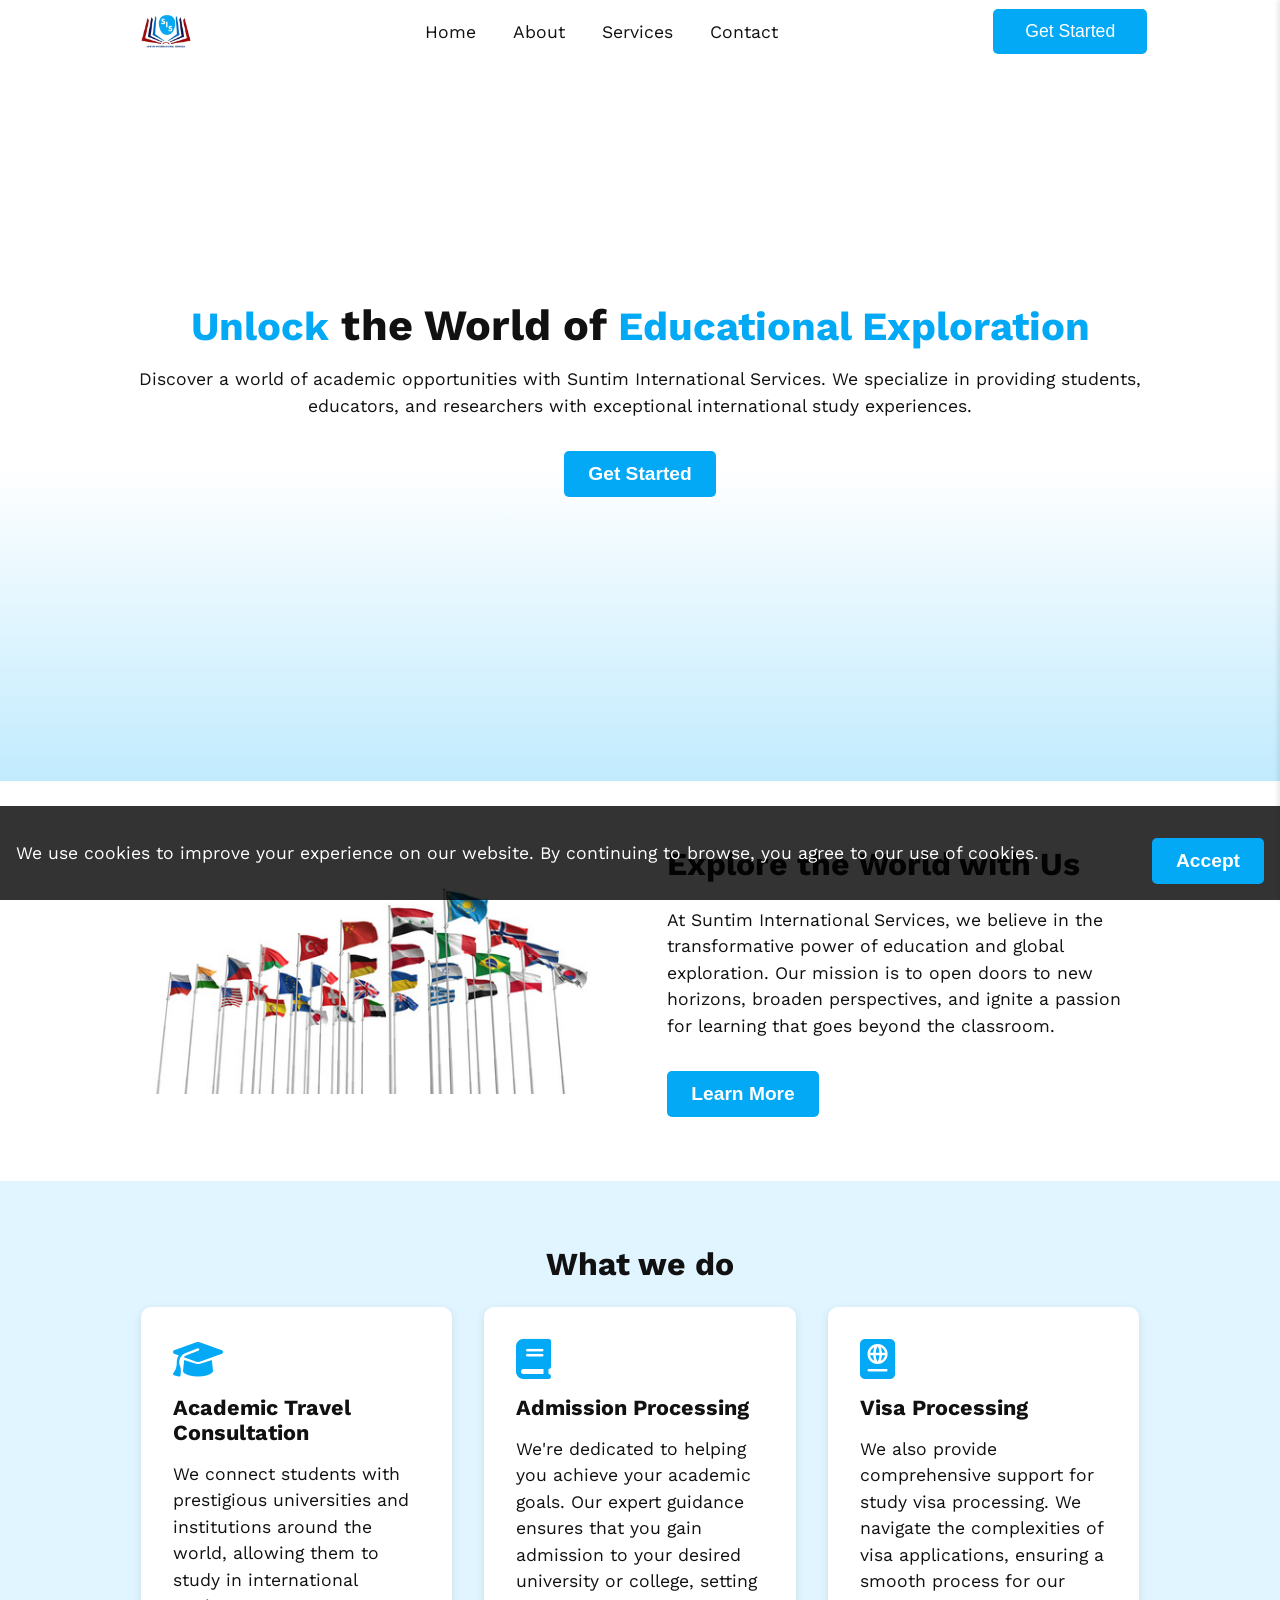
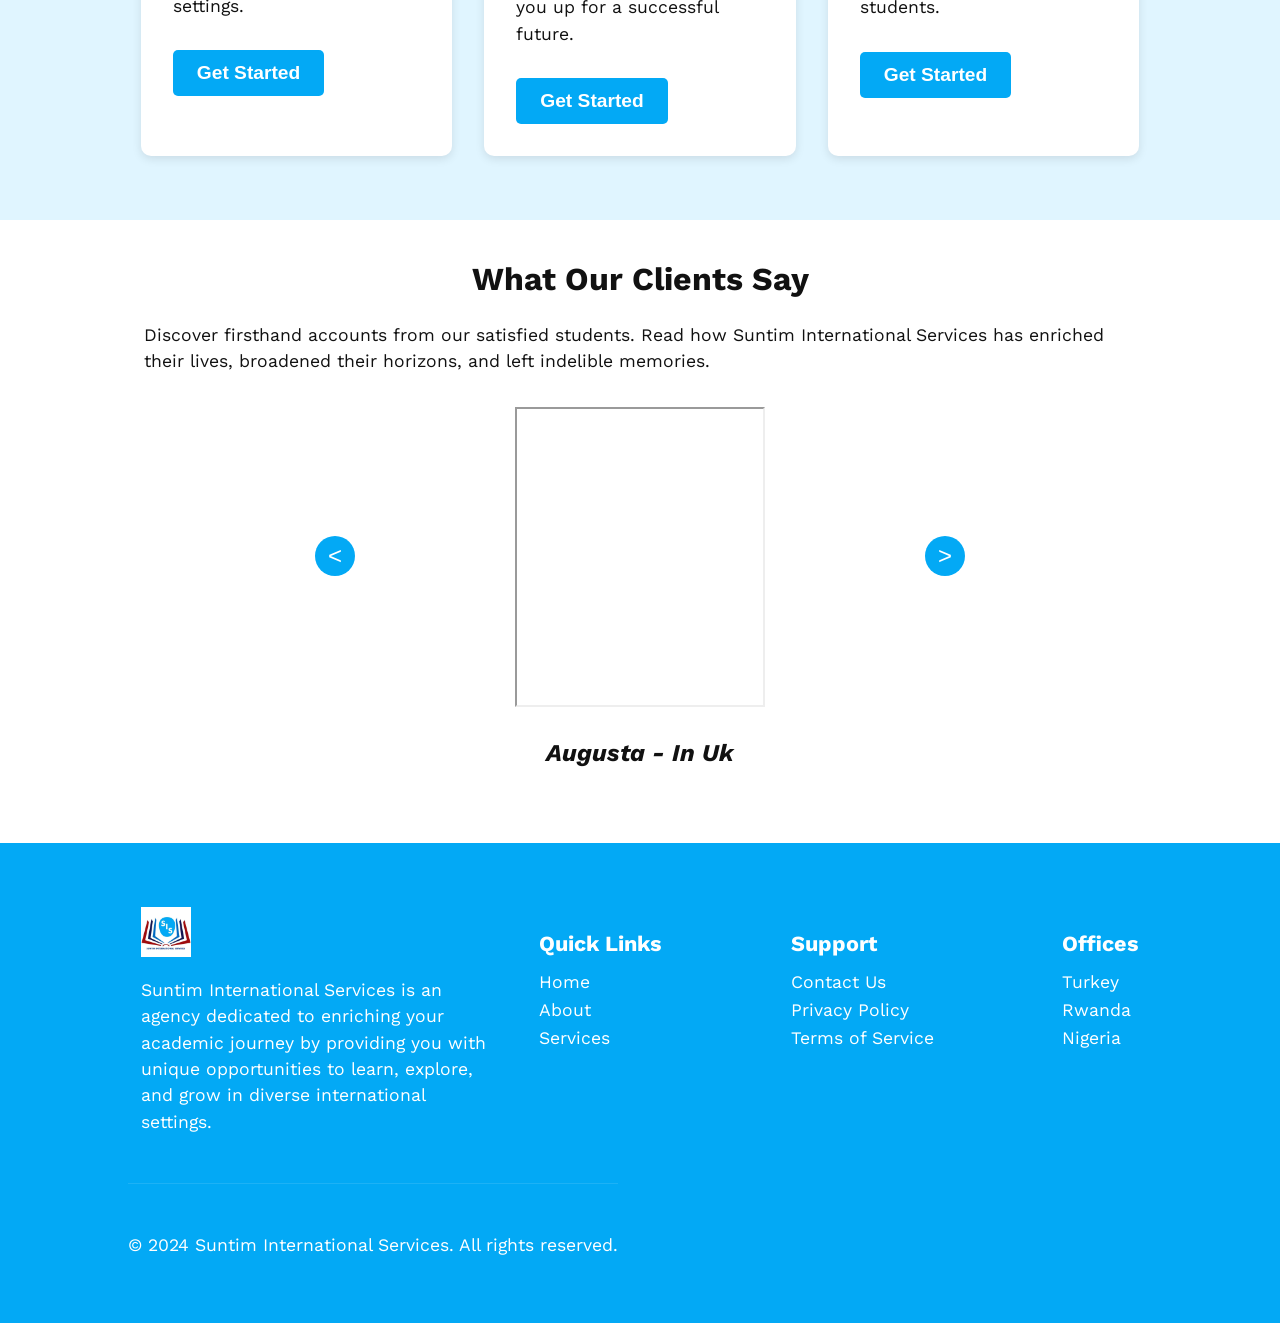
<file: index.html>
<!DOCTYPE html>
<html lang="en">
<head>
    <meta charset="UTF-8">
    <meta name="viewport" content="width=device-width, initial-scale=1.0">
    <meta name="description" content="We specialize in providing students, educators, and researchers with exceptional international study experiences.">
    <title>Welcome To SIS</title>
    <link rel="stylesheet" href="styles/home.css">
    <link rel="stylesheet" href="https://cdnjs.cloudflare.com/ajax/libs/font-awesome/6.4.0/css/all.min.css">
    <link rel="preconnect" href="https://fonts.googleapis.com">
    <link rel="preconnect" href="https://fonts.gstatic.com" crossorigin>
    <link href="https://fonts.googleapis.com/css2?family=Work+Sans:ital,wght@0,100..900;1,100..900&display=swap" rel="stylesheet">
</head>
<body>
    <header>
        <nav class="main-nav">
            <a href="index.html" class="logo"><img src="images/s-logo.jpg" alt="Logo"></a>
            <ul class="menu-items">
                <li><a href="index.html">Home</a></li>
                <li><a href="pages/about.html">About</a></li>
                <li><a href="pages/service.html">Services</a></li>
                <li><a href="https://suntim-services.onrender.com/contact.php">Contact</a></li>
            </ul>
            <button class="cta-button-head"><a href="https://suntim-services.onrender.com/contact.php">Get Started</a></button>
            <button class="menu-toggle" aria-label="Toggle Menu">
                <i class="fas fa-bars"></i>
            </button>
        </nav>
        <nav class="side-nav">
            <ul>
              <img src="images/s-logo.jpg" class="side-logo" alt="" />
                <li><a href="index.html">Home</a></li>
                <li><a href="pages/about.html">About</a></li>
                <li><a href="pages/service.html">Services</a></li>
                <li><a href="https://suntim-services.onrender.com/contact.php">Contact</a></li>
            </ul>
            <button class="cta-button">Get Started</button>
        </nav>
    </header>

    <main>
        <section id="hero" class="hero animate-fade-in-up">
            <div class="hero-content ">
                <h1><span class="b-color">Unlock</span> the World of <span class="b-color">Educational Exploration</span>
                </h1>
                <p>Discover a world of academic opportunities with Suntim International Services. We specialize in providing students, educators, and researchers with exceptional international study experiences.
                </p>
                <a href="#services"><button class="cta-button">Get Started</button></a>
            </div>
        </section>

        <section id="about" class="about">
            <div class="about-image">
                <img src="images/ab5.jpg" alt="About Us">
            </div>
            <div class="about-content">
                <h2>Explore the World with Us</h2>
                <p>At Suntim International Services, we believe in the transformative power of education and global exploration. Our mission is to open doors to new horizons, broaden perspectives, and ignite a passion for learning that goes beyond the classroom.
                </p>
                <a href="pages/about.html"><button class="cta-button">Learn More</button></a>
            </div>
        </section>

        <section id="services" class="services">
            <h2>What we do</h2>
            <div class="service-boxes">
                <div class="service-box">
                    <i class="fas fa-graduation-cap"></i>
                    <h3>Academic Travel Consultation </h3>
                    <p>We connect students with prestigious universities and institutions around the world, allowing them to study in international settings.</p>
                    <a href="https://suntim-services.onrender.com/contact.php"><button class="cta-button">Get Started</button></a>
                </div>
                <div class="service-box">
                    <i class="fas fa-book"></i>
                    <h3>Admission Processing</h3>
                    <p>We're dedicated to helping you achieve your academic goals. Our expert guidance ensures that you gain admission to your desired university or college, setting you up for a successful future.</p>
                    <a href="https://suntim-services.onrender.com/contact.php"><button class="cta-button">Get Started</button></a>
                </div>
                <div class="service-box">
                    <i class="fas fa-passport"></i>
                    <h3>Visa Processing</h3>
                    <p>We also provide comprehensive support for study visa processing. We navigate the complexities of visa applications, ensuring a smooth process for our students.</p>
                    <a href="https://suntim-services.onrender.com/contact.php"><button class="cta-button">Get Started</button></a>
                </div>
            </div>
        </section>

        <section id="testimonials" class="testimonials">
            <h2>What Our Clients Say</h2>
            <p>Discover firsthand accounts from our satisfied students. Read how Suntim International Services has enriched their lives, broadened their horizons, and left indelible memories.
            </p>
            <div class="testimonial-slider">
                <button class="slider-button prev">&lt;</button>
                <div class="testimonial-container">
                    <div class="testimonial">
                        <iframe src="https://drive.google.com/file/d/11dRlUWVJ8LSyGzlAk1vUgxGpAZbZDxuR/preview" width="250" height="300" allow="autoplay"></iframe>
                        <p>Augusta - In Uk</p>
                    </div>
                    <div class="testimonial">
                        <iframe src="https://drive.google.com/file/d/10ik7HfkNVRw5KqwiH2Q34sgabw9wO2cg/preview" width="350" height="300" allow="autoplay"></iframe>
                        <p>Ifeoma - In Canada</p>
                    </div>
                    <div class="testimonial">
                        <iframe src="https://drive.google.com/file/d/11AUQdvp25isA60WyIeU4jEAmskhom458/preview" width="350" height="300" allow="autoplay"></iframe>
                        <p>Chioma - In Poland</p>
                    </div>
                    <div class="testimonial">
                        <iframe src="https://drive.google.com/file/d/11oJ55R3MeYp3mMgE6D5UAaFcQQFn6WC6/preview" width="350" height="300" allow="autoplay"></iframe>
                        <p>Mercy - In the Republic of Ireland</p>
                    </div>
                    <div class="testimonial">
                        <iframe src="https://drive.google.com/file/d/115kuZ2dhjJUY6v_iIPqqe4q29g_mvPds/preview" width="350" height="300" allow="autoplay"></iframe>
                        <p>Samuel - In Uk</p>
                    </div>
                    <div class="testimonial">
                        <iframe src="https://drive.google.com/file/d/11mynUYP2v-BpwYcJ7IcHxJEMtjuyORyh/preview" width="450" height="300" allow="autoplay"></iframe>
                        <p>Elsie - In Canada</p>
                    </div>
                    <div class="testimonial">
                        <iframe src="https://drive.google.com/file/d/11JWwtzwnTVvUZvVlvugtx8ZH8oIWas55/preview" width="450" height="300" allow="autoplay"></iframe>
                        <p>Favour - In Uk</p>
                    </div>
                    <div class="testimonial">
                        <iframe src="https://drive.google.com/file/d/11iLe_NAkfVuGITPzSShbxbvJVRMlbeB6/preview" width="450" height="300" allow="autoplay"></iframe>
                        <p>Temitope - In Uk</p>
                    </div>
                </div>
                <button class="slider-button next">&gt;</button>
            </div>
        </section>
    </main>

    <footer>
        <div class="footer-content">
            <div class="footer-box">
            <div class="footer-info">
                <img src="images/s-logo.jpg" alt="Logo" class="footer-logo">
                <p>Suntim International Services is an agency dedicated to enriching your academic journey by providing you with unique opportunities to learn, explore, and grow in diverse international settings.</p>
            </div>
            <div class="footer-links">
                <div class="footer-column">
                    <h3>Quick Links</h3>
                    <ul>
                        <li><a href="index.html">Home</a></li>
                        <li><a href="pages/about.html">About</a></li>
                        <li><a href="pages/services.html">Services</a></li>
                    </ul>
                </div>
                <div class="footer-column">
                    <h3>Support</h3>
                    <ul>
                        <li><a href="https://suntim-services.onrender.com/contact.php">Contact Us</a></li>
                        <li><a href="pages/policy.html">Privacy Policy</a></li>
                        <li><a href="pages/policy.html">Terms of Service</a></li>
                    </ul>
                </div>
                <div class="footer-column">
                    <h3>Offices</h3>
                    <ul>
                        <li><a href="https://suntim-services.onrender.com/contact.php">Turkey</a></li>
                        <li><a href="https://suntim-services.onrender.com/contact.php">Rwanda</a></li>
                        <li><a href="https://suntim-services.onrender.com/contact.php">Nigeria</a></li>
                    </ul>
                </div>
        </div>
        </div>
    </footer>
    <div class="" id="sub-footer">
        <div class="footer-box">
        <div class="copyright">
            <p>&copy; 2024 Suntim International Services. All rights reserved.</p>
        </div>
</div>
</div>
    
    
    <div id="cookie-consent" class="cookie-consent">
    <p>We use cookies to improve your experience on our website. By continuing to browse, you agree to our use of cookies.</p>
    <button id="accept-cookies" class="cta-button">Accept</button>
</div>

    <script src="js/home.js"></script>
</body>
</html>
</file>
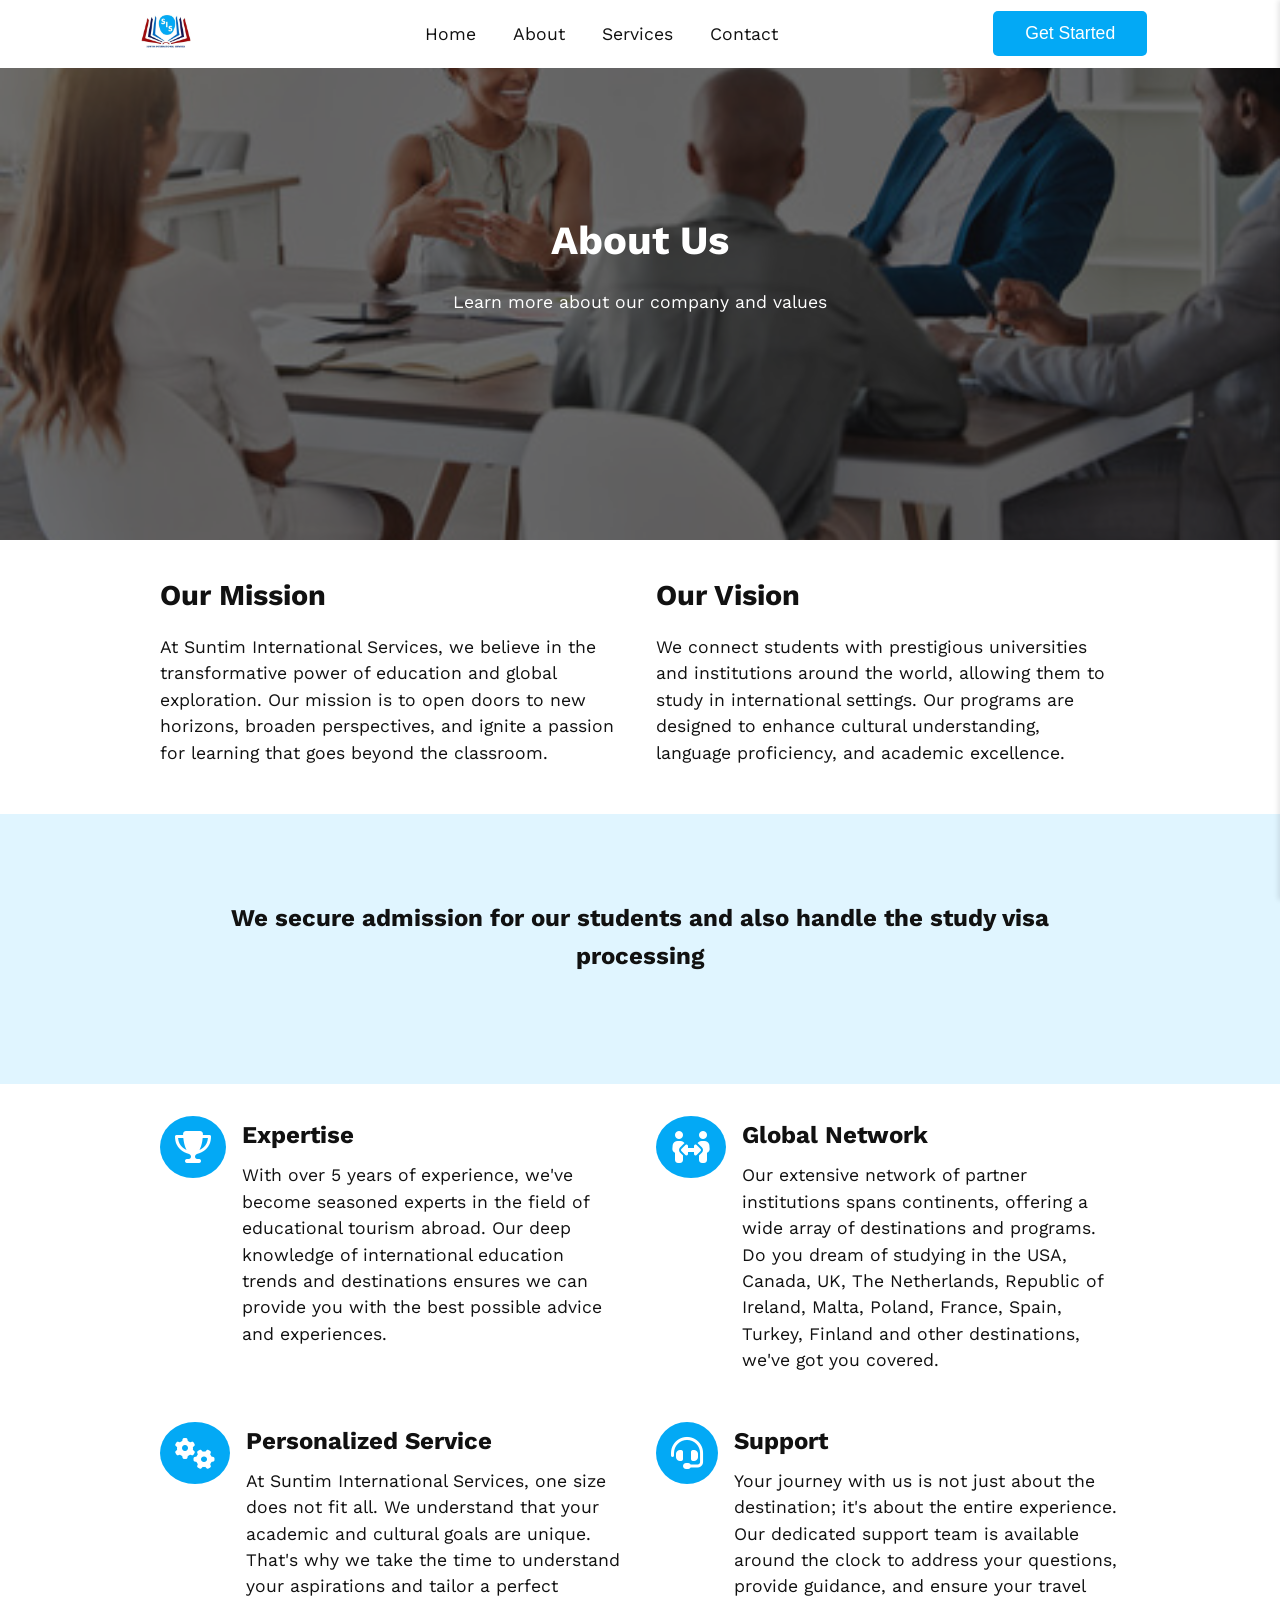
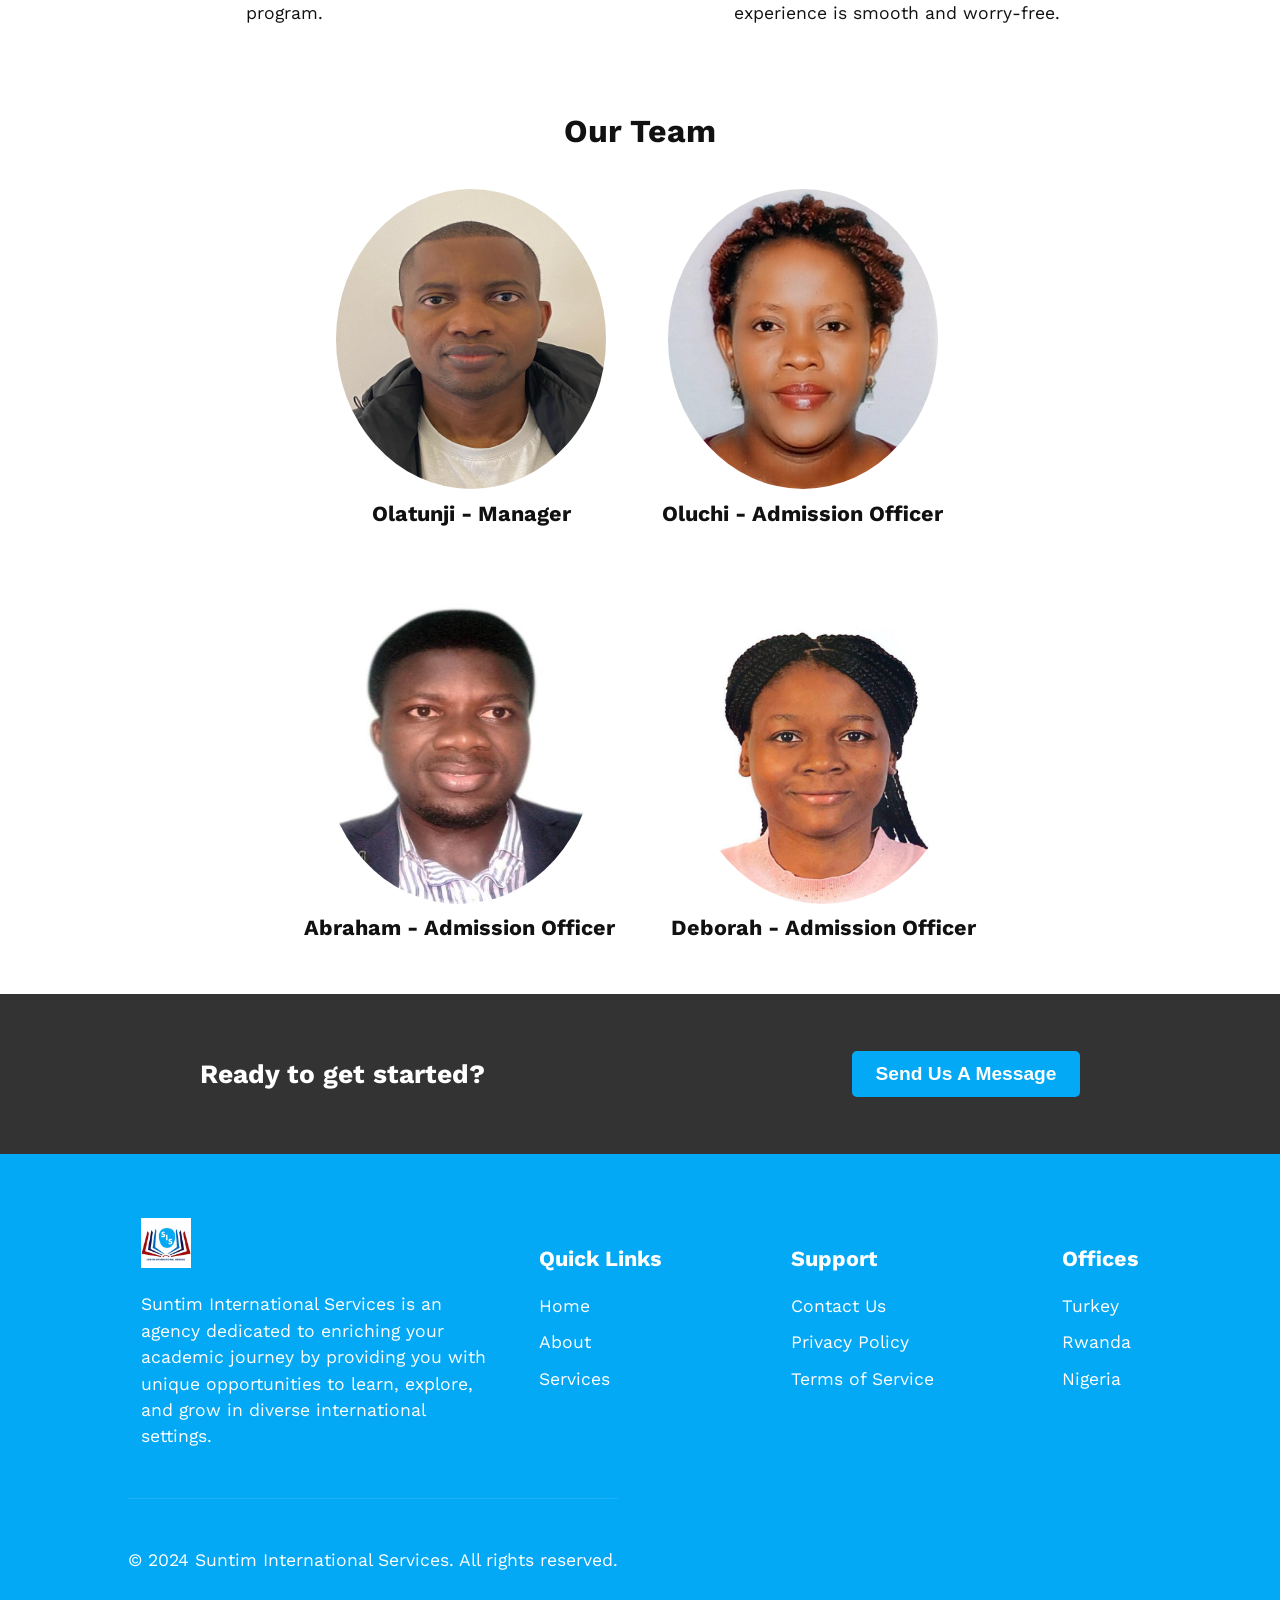
<file: pages/about.html>
<!DOCTYPE html>
<html lang="en">
<head>
    <meta charset="UTF-8">
    <meta name="viewport" content="width=device-width, initial-scale=1.0">
    <title>About Us</title>
    <link rel="stylesheet" href="../styles/about.css">
    <link rel="stylesheet" href="../styles/home.css">
    <link rel="stylesheet" href="https://cdnjs.cloudflare.com/ajax/libs/font-awesome/6.4.0/css/all.min.css">
    <link rel="preconnect" href="https://fonts.googleapis.com">
    <link rel="preconnect" href="https://fonts.gstatic.com" crossorigin>
    <link href="https://fonts.googleapis.com/css2?family=Work+Sans:ital,wght@0,100..900;1,100..900&display=swap" rel="stylesheet">
</head>
<body>
    <header>
        <nav class="main-nav">
            <a href="../index.html" class="logo"><img src="../images/s-logo.jpg" alt="Logo"></a>
            <ul class="menu-items">
                <li><a href="../index.html">Home</a></li>
                <li><a href="about.html">About</a></li>
                <li><a href="service.html">Services</a></li>
                <li><a href="https://suntim-services.onrender.com/contact.php">Contact</a></li>
            </ul>
            <button class="cta-button-head"><a href="https://suntim-services.onrender.com/contact.php">Get Started</a></button>
            <button class="menu-toggle" aria-label="Toggle Menu">
                <i class="fas fa-bars"></i>
            </button>
        </nav>
        <nav class="side-nav">
            <ul>
              <img src="../images/s-logo.jpg" class="side-logo" alt="" />
                <li><a href="../index.html">Home</a></li>
                <li><a href="about.html">About</a></li>
                <li><a href="service.html">Services</a></li>
                <li><a href="https://suntim-services.onrender.com/contact.php">Contact</a></li>
            </ul>
            <a href="https://suntim-services.onrender.com/contact.php"><button class="cta-button">Get Started</button></a>
        </nav>
    </header>
    
    <section class="hero-3">
        <div class="hero-content-3">
            <h1>About Us</h1>
            <p>Learn more about our company and values</p>
        </div>
    </section>

    <main>
        <section class="intro">
            <div class="intro-box">
            <div class="intro-column">
                <h2>Our Mission</h2>
                <p>At Suntim International Services, we believe in the transformative power of education and global exploration. Our mission is to 
                open doors to new horizons, broaden perspectives, and ignite a passion for 
                learning that goes beyond the classroom.</p>
            </div>
            <div class="intro-column">
                <h2>Our Vision</h2>
                <p>We connect students with prestigious universities and institutions around the 
                world, allowing them to study in international settings.
                Our programs are designed to enhance cultural understanding, language proficiency, and 
                academic excellence.</p>
            </div>
        </div>
        </section>

        <section class="parallax">
            <div class="p-box">
            <div class="parallax-content">
                <h2>We secure admission for our students and also handle the study visa processing</h2>
            </div>
        </div>
        </section>

        <section class="features">
            <div class="f-box">
            <div class="feature">
                <i class="fas fa-trophy"></i>
                <div class="feature-content">
                    <h2>Expertise</h2>
                    <p>With over 5 years of experience, we've become seasoned experts in the field of 
                    educational tourism abroad. Our deep knowledge of international education trends and destinations 
                    ensures we can provide you with the best possible advice and experiences.</p>
                </div>
            </div>
            <div class="feature">
                <i class="fas fa-people-arrows"></i>
                <div class="feature-content">
                    <h2>Global Network</h2>
                    <p>Our extensive network of partner institutions spans continents, offering 
                    a wide array of destinations and programs. Do you dream of studying in the USA, Canada, UK, The Netherlands, Republic of Ireland, Malta, Poland, France, Spain, Turkey, Finland and other destinations,  we've got you covered.</p>
                </div>
            </div>
            <div class="feature">
                <i class="fas fa-gears"></i>
                <div class="feature-content">
                    <h2>Personalized Service</h2>
                    <p>At Suntim International Services, one size does not fit all. 
                    We understand that your academic and cultural goals are unique. 
                    That's why we take the time to understand your aspirations and tailor a perfect program.</p>
                </div>
            </div>
            <div class="feature">
                <i class="fas fa-headset"></i>
                <div class="feature-content">
                    <h2>Support</h2>
                    <p>Your journey with us is not just about the destination; it's about 
                    the entire experience. Our dedicated support team is available around the clock to 
                    address your questions, provide guidance, and ensure your travel experience is smooth and worry-free.</p>
                </div>
            </div>
            </div>
        </section>

        <section class="team">
            <div class="team-box">
            <h2>Our Team</h2>
            <div class="team-members">
              <div class="t-contain">
                <img src="../images/t3.jpg" alt="Team Member 1">
                <h3>Olatunji - Manager</h3>
              </div>
              <div class="t-contain">
                <img src="../images/t2.jpg" alt="Team Member 2">
                <h3>Oluchi - Admission Officer</h3>
              </div>
              <div class="t-contain">
                <img src="../images/t1.jpg" alt="Team Member 3">
                <h3>Abraham - Admission Officer</h3>
              </div>
              <div class="t-contain">
                <img src="../images/t4.jpg" alt="Team Member 3">
                <h3>Deborah - Admission Officer</h3>
              </div>
            </div>
            </div>
        </section>

        <section class="cta">
            <h2>Ready to get started?</h2>
            <a href="https://suntim-services.onrender.com/contact.php"><button class="cta-button" >Send Us A Message</button></a>
        </section>
    </main>
    
    <footer>
        <div class="footer-content">
            <div class="footer-box">
            <div class="footer-info">
                <img src="../images/s-logo.jpg" alt="Logo" class="footer-logo">
                <p>Suntim International Services is an agency dedicated to enriching your academic journey by providing you with unique opportunities to learn, explore, and grow in diverse international settings.</p>
            </div>
            <div class="footer-links">
                <div class="footer-column">
                    <h3>Quick Links</h3>
                    <ul>
                        <li><a href="../index.html">Home</a></li>
                        <li><a href="about.html">About</a></li>
                        <li><a href="services.html">Services</a></li>
                    </ul>
                </div>
                <div class="footer-column">
                    <h3>Support</h3>
                    <ul>
                        <li><a href="https://suntim-services.onrender.com/contact.php">Contact Us</a></li>
                        <li><a href="policy.html">Privacy Policy</a></li>
                        <li><a href="policy.html">Terms of Service</a></li>
                    </ul>
                </div>
                <div class="footer-column">
                    <h3>Offices</h3>
                    <ul>
                        <li><a href="https://suntim-services.onrender.com/contact.php">Turkey</a></li>
                        <li><a href="https://suntim-services.onrender.com/contact.php">Rwanda</a></li>
                        <li><a href="https://suntim-services.onrender.com/contact.php">Nigeria</a></li>
                    </ul>
                </div>
        </div>
        </div>
    </footer>
    <div class="" id="sub-footer">
        <div class="footer-box">
        <div class="copyright">
            <p>&copy; 2024 Suntim International Services. All rights reserved.</p>
        </div>
</div>
</div>
</body>

<script src="../js/home.js"></script>
</html>
</file>
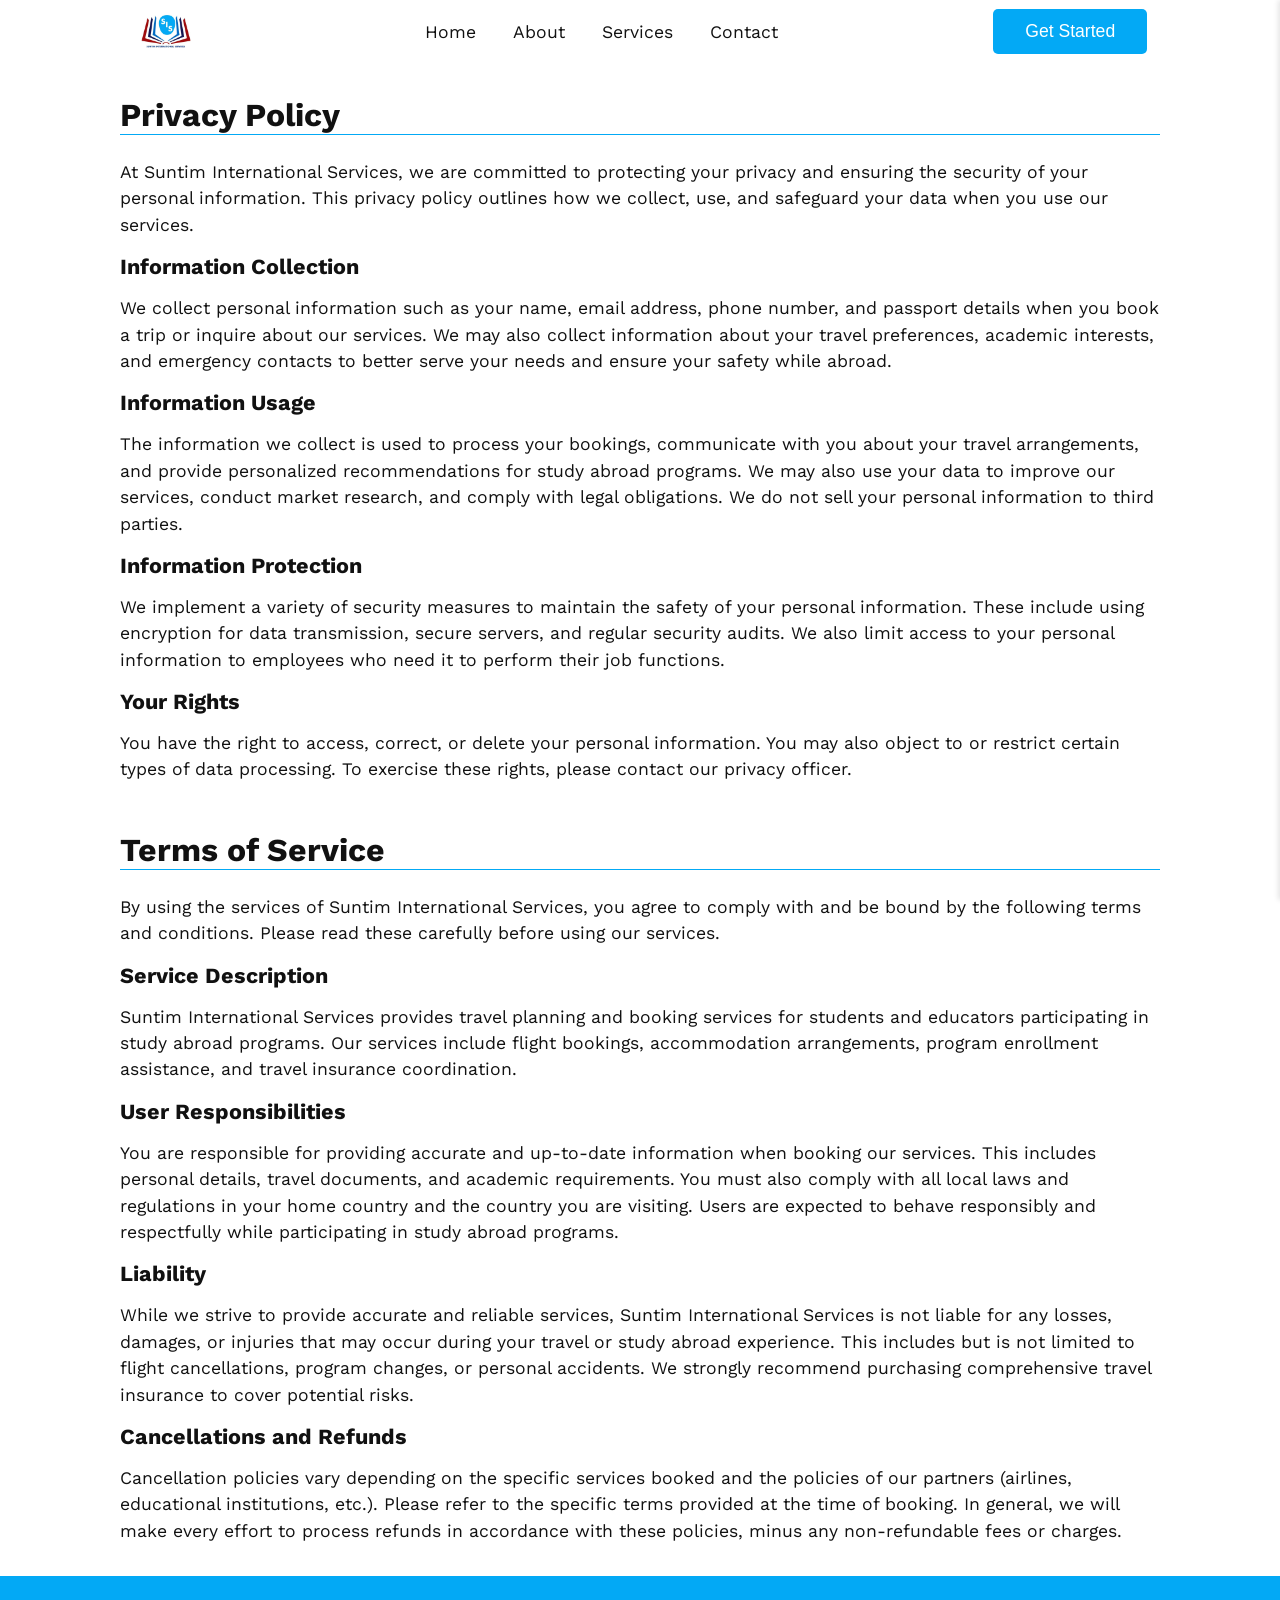
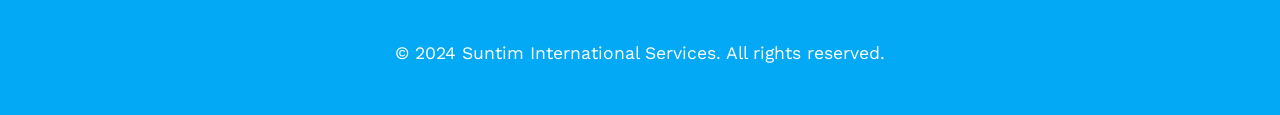
<file: pages/policy.html>
<!DOCTYPE html>
<html lang="en">
<head>
    <meta charset="UTF-8">
    <meta name="viewport" content="width=device-width, initial-scale=1.0">
    <title>Privacy Policy and Terms of Service</title>
    <link rel="stylesheet" href="https://cdnjs.cloudflare.com/ajax/libs/font-awesome/6.4.0/css/all.min.css">
    <link rel="preconnect" href="https://fonts.googleapis.com">
    <link rel="preconnect" href="https://fonts.gstatic.com" crossorigin>
    <link href="https://fonts.googleapis.com/css2?family=Work+Sans:ital,wght@0,100..900;1,100..900&display=swap" rel="stylesheet">
    <link rel="stylesheet" href="../styles/policy.css">
    <link rel="stylesheet" href="../styles/home.css">
</head>
<body>
    <header>
        <nav class="main-nav">
            <a href="../index.html" class="logo"><img src="../images/s-logo.jpg" alt="Logo"></a>
            <ul class="menu-items">
                <li><a href="../index.html">Home</a></li>
                <li><a href="about.html">About</a></li>
                <li><a href="service.html">Services</a></li>
                <li><a href="https://suntim-services.onrender.com/contact.php">Contact</a></li>
            </ul>
            <button class="cta-button-head"><a href="../php/contact.php">Get Started</a></button>
            <button class="menu-toggle" aria-label="Toggle Menu">
                <i class="fas fa-bars"></i>
            </button>
        </nav>
        <nav class="side-nav">
            <ul>
              <img src="../images/s-logo.jpg" class="side-logo" alt="" />
                <li><a href="../index.html">Home</a></li>
                <li><a href="pages/about.html">About</a></li>
                <li><a href="pages/service.html">Services</a></li>
                <li><a href="https://suntim-services.onrender.com/contact.php">Contact</a></li>
            </ul>
            <a href="../php/contact.php"><button class="cta-button">Get Started</button></a>
        </nav>
    </header>

    <main>
        <section id="privacy-policy">
            <h2>Privacy Policy</h2>
            <p>At Suntim International Services, we are committed to protecting your privacy and ensuring the security of your personal information. This privacy policy outlines how we collect, use, and safeguard your data when you use our services.</p>
            
            <h3>Information Collection</h3>
            <p>We collect personal information such as your name, email address, phone number, and passport details when you book a trip or inquire about our services. We may also collect information about your travel preferences, academic interests, and emergency contacts to better serve your needs and ensure your safety while abroad.</p>
            
            <h3>Information Usage</h3>
            <p>The information we collect is used to process your bookings, communicate with you about your travel arrangements, and provide personalized recommendations for study abroad programs. We may also use your data to improve our services, conduct market research, and comply with legal obligations. We do not sell your personal information to third parties.</p>
            
            <h3>Information Protection</h3>
            <p>We implement a variety of security measures to maintain the safety of your personal information. These include using encryption for data transmission, secure servers, and regular security audits. We also limit access to your personal information to employees who need it to perform their job functions.</p>
            
            <h3>Your Rights</h3>
            <p>You have the right to access, correct, or delete your personal information. You may also object to or restrict certain types of data processing. To exercise these rights, please contact our privacy officer.</p>
        </section>

        <section id="terms-of-service">
            <h2>Terms of Service</h2>
            <p>By using the services of Suntim International Services, you agree to comply with and be bound by the following terms and conditions. Please read these carefully before using our services.</p>
            
            <h3>Service Description</h3>
            <p>Suntim International Services provides travel planning and booking services for students and educators participating in study abroad programs. Our services include flight bookings, accommodation arrangements, program enrollment assistance, and travel insurance coordination.</p>
            
            <h3>User Responsibilities</h3>
            <p>You are responsible for providing accurate and up-to-date information when booking our services. This includes personal details, travel documents, and academic requirements. You must also comply with all local laws and regulations in your home country and the country you are visiting. Users are expected to behave responsibly and respectfully while participating in study abroad programs.</p>
            
            <h3>Liability</h3>
            <p>While we strive to provide accurate and reliable services, Suntim International Services is not liable for any losses, damages, or injuries that may occur during your travel or study abroad experience. This includes but is not limited to flight cancellations, program changes, or personal accidents. We strongly recommend purchasing comprehensive travel insurance to cover potential risks.</p>
            
            <h3>Cancellations and Refunds</h3>
            <p>Cancellation policies vary depending on the specific services booked and the policies of our partners (airlines, educational institutions, etc.). Please refer to the specific terms provided at the time of booking. In general, we will make every effort to process refunds in accordance with these policies, minus any non-refundable fees or charges.</p>
        </section>
    </main>

    <footer id="p-footer">
        <p>&copy; 2024 Suntim International Services. All rights reserved.</p>
    </footer>
</body>
<script src="../js/home.js"></script>
</html>
</file>
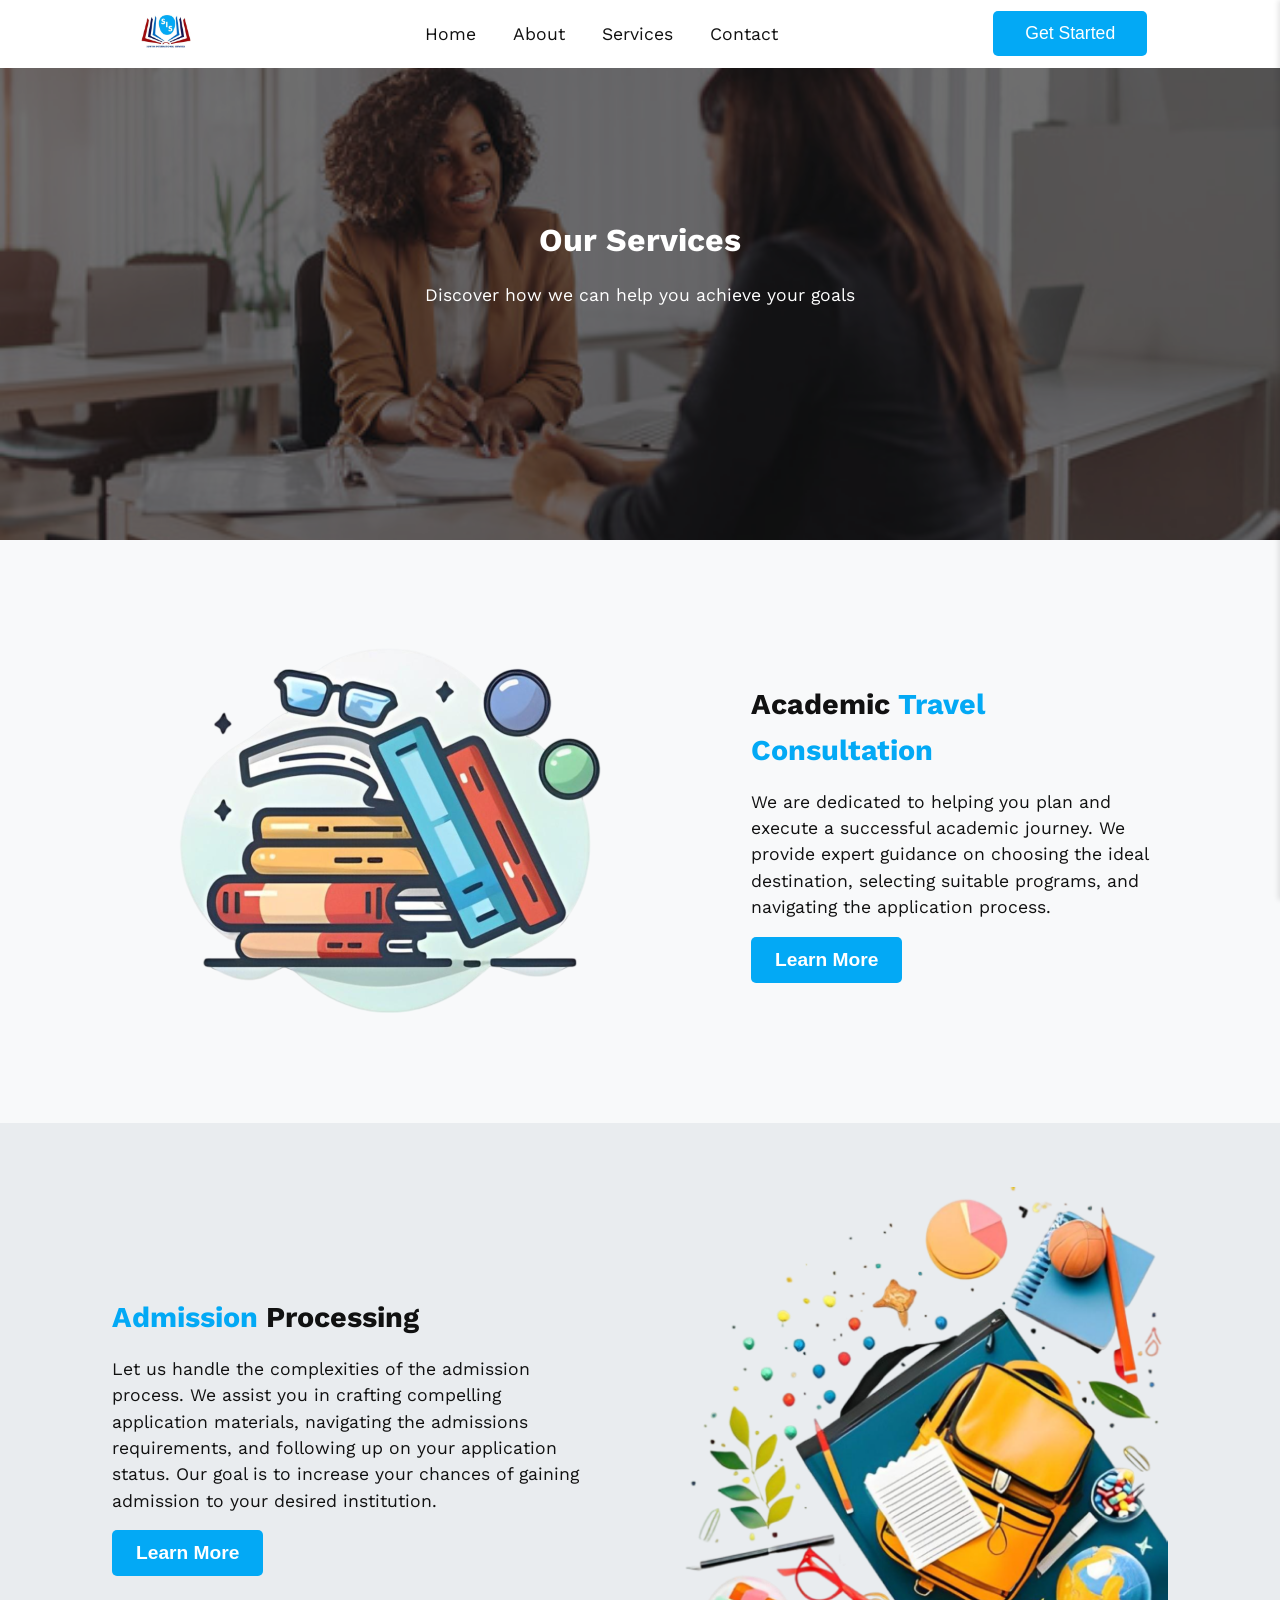
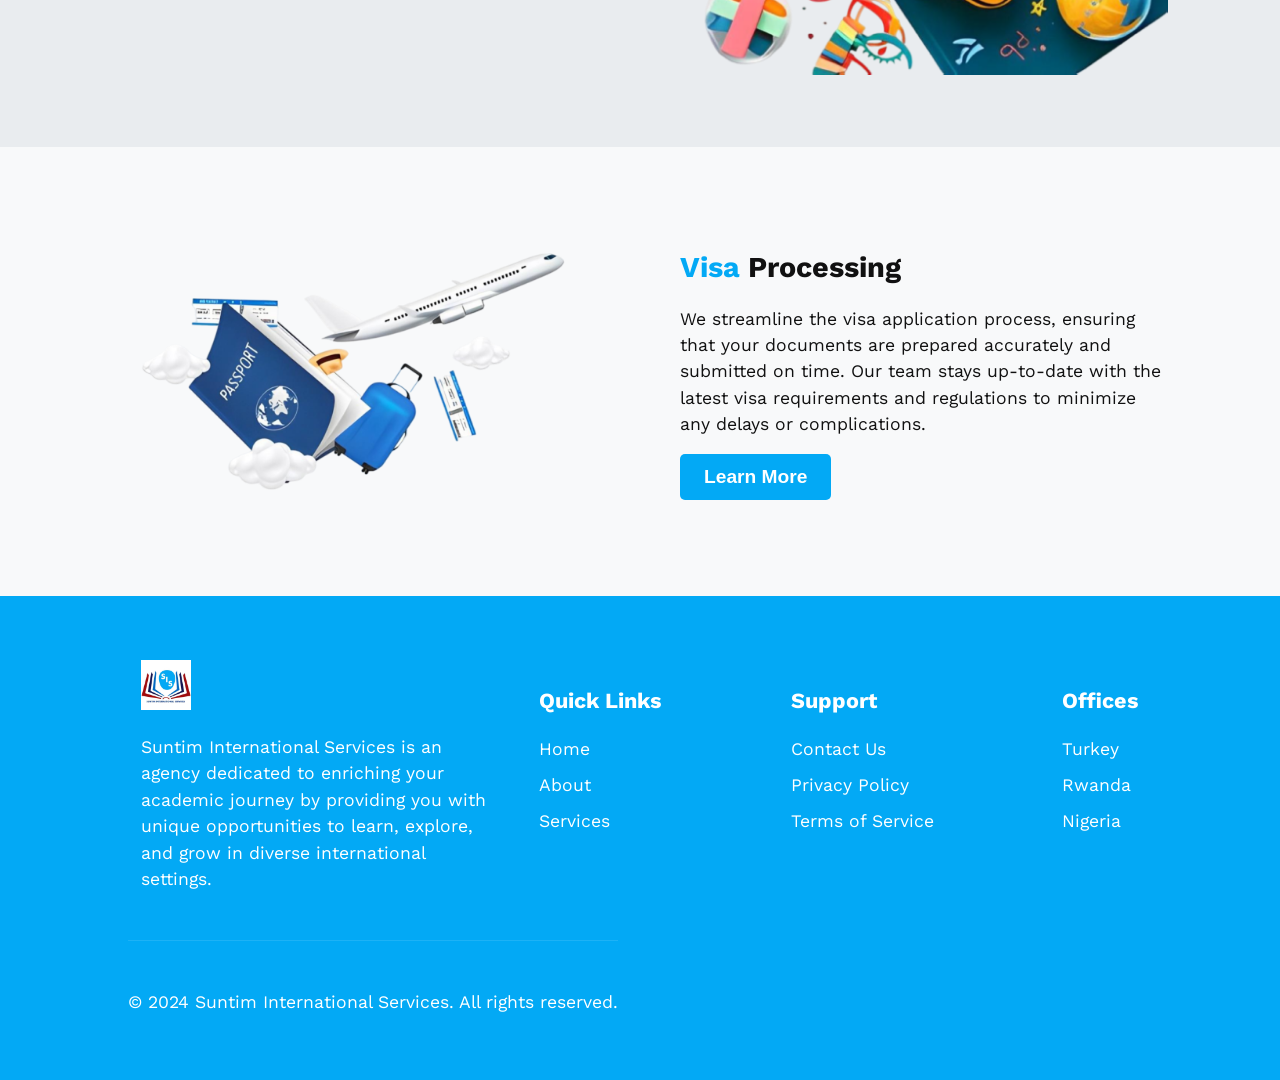
<file: pages/service.html>
<!DOCTYPE html>
<html lang="en">
<head>
    <meta charset="UTF-8">
    <meta name="viewport" content="width=device-width, initial-scale=1.0">
    <title>Our Services</title>
    <link rel="stylesheet" href="../styles/service.css">
    <link rel="stylesheet" href="../styles/home.css">
    <link rel="stylesheet" href="https://cdnjs.cloudflare.com/ajax/libs/font-awesome/6.4.0/css/all.min.css">
    <link rel="preconnect" href="https://fonts.googleapis.com">
    <link rel="preconnect" href="https://fonts.gstatic.com" crossorigin>
    <link href="https://fonts.googleapis.com/css2?family=Work+Sans:ital,wght@0,100..900;1,100..900&display=swap" rel="stylesheet">
</head>
<body>
    <header>
        <nav class="main-nav">
            <a href="../index.html" class="logo"><img src="../images/s-logo.jpg" alt="Logo"></a>
            <ul class="menu-items">
                <li><a href="../index.html">Home</a></li>
                <li><a href="about.html">About</a></li>
                <li><a href="service.html">Services</a></li>
                <li><a href="https://suntim-services.onrender.com/contact.php">Contact</a></li>
            </ul>
            <button class="cta-button-head"><a href="https://suntim-services.onrender.com/contact.php">Get Started</a></button>
            <button class="menu-toggle" aria-label="Toggle Menu">
                <i class="fas fa-bars"></i>
            </button>
        </nav>
        <nav class="side-nav">
            <ul>
              <img src="../images/s-logo.jpg" class="side-logo" alt="" />
                <li><a href="../index.html">Home</a></li>
                <li><a href="about.html">About</a></li>
                <li><a href="service.html">Services</a></li>
                <li><a href="https://suntim-services.onrender.com/contact.php">Contact</a></li>
            </ul>
            <a href="https://suntim-services.onrender.com/contact.php"><button class="cta-button">Get Started</button></button>
        </nav>
    </header>
    
    <section class="hero-2">
        <div class="hero-content-2 animate-fade-in-up">
            <h1>Our Services</h1>
            <p>Discover how we can help you achieve your goals</p>
        </div>
    </section>

    <main>
        <section class="service-b service-1">
            <div class="s-box">
            <div class="service-image">
                <img src="../images/s3.png" alt="Service 1">
            </div>
            <div class="service-content">
                <h2>Academic <span class="b-color2">Travel Consultation</span></h2>
                <p>We are dedicated to helping you plan and execute a successful academic journey. We provide expert guidance on choosing the ideal destination, 
                    selecting suitable programs, and navigating the application process.</p>
                <a href="https://suntim-services.onrender.com/contact.php"><button class="cta-button2" >Learn More</button></a>
            </div>
        </div>
        </section>

        <section class="service-b">
            <div class="s-box service-2">
            <div class="service-image">
                <img src="../images/s1.png" alt="Service 2">
            </div>
            <div class="service-content">
                <h2><span class="b-color2">Admission</span> Processing</h2>
                <p>Let us handle the complexities of the admission process. We assist you in crafting compelling application materials, 
                    navigating the admissions requirements, and following up on your application status. Our goal is to increase 
                    your chances of gaining admission to your desired institution.</p>
                <a href="https://suntim-services.onrender.com/contact.php"><button class="cta-button2" >Learn More</button></a>
            </div>
        </div>
        </section>

        <section class="service-b service-3">
            <div class="s-box">
            <div class="service-image">
                <img src="../images/s2.png" alt="Service 3">
            </div>
            <div class="service-content">
                <h2><span class="b-color2">Visa</span> Processing</h2>
                <p>We streamline the visa application process, ensuring that your documents are prepared accurately and submitted on time. Our team stays up-to-date with the latest visa requirements and regulations to minimize any delays or complications.</p>
                <a href="https://suntim-services.onrender.com/contact.php"><button class="cta-button2" >Learn More</button></a>
            </div>
        </div>
        </section>
    </main>
    
    <footer>
        <div class="footer-content">
            <div class="footer-box">
            <div class="footer-info">
                <img src="../images/s-logo.jpg" alt="Logo" class="footer-logo">
                <p>Suntim International Services is an agency dedicated to enriching your academic journey by providing you with unique opportunities to learn, explore, and grow in diverse international settings.</p>
            </div>
            <div class="footer-links">
                <div class="footer-column">
                    <h3>Quick Links</h3>
                    <ul>
                        <li><a href="../index.html">Home</a></li>
                        <li><a href="about.html">About</a></li>
                        <li><a href="services.html">Services</a></li>
                    </ul>
                </div>
                <div class="footer-column">
                    <h3>Support</h3>
                    <ul>
                        <li><a href="https://suntim-services.onrender.com/contact.php">Contact Us</a></li>
                        <li><a href="policy.html">Privacy Policy</a></li>
                        <li><a href="policy.html">Terms of Service</a></li>
                    </ul>
                </div>
                <div class="footer-column">
                    <h3>Offices</h3>
                    <ul>
                        <li><a href="https://suntim-services.onrender.com/contact.php">Turkey</a></li>
                        <li><a href="https://suntim-services.onrender.com/contact.php">Rwanda</a></li>
                        <li><a href="https://suntim-services.onrender.com/contact.php">Nigeria</a></li>
                    </ul>
                </div>
    
        </div>
        </div>
    </footer>
    <div class="" id="sub-footer">
        <div class="footer-box">
        <div class="copyright">
            <p>&copy; 2024 Suntim International Services. All rights reserved.</p>
        </div>
</div>
</div>
</body>
<script src="../js/home.js"></script>
</html>
</file>
<file: styles/home.css>
:root {
    --primary-color: #03a9f5;
    --secondary-color: #a5090c;
    --text-color: #111;
    --background-color: #fff;
    --light-shade: #e0f5ff;
    --font-main: "Work Sans", sans-serif;
    --transition: all 0.3s ease;
}

* {
    margin: 0;
    padding: 0;
    box-sizing: border-box;
}

html {
    font-size: 16px;
}

body {
    font-family: var(--font-main);
    color: var(--text-color);
    background-color: var(--background-color);
}

.container {
    width: 90%;
    max-width: 1200px;
    margin: 0 auto;
    padding: 0 1rem;
}

h1, h2, h3 {
    margin-bottom: 1rem;
}

h1 {
    font-size: 2.7rem;
    font-weight: bold;
}

h2 {
    font-size: 2rem;
    margin-bottom: 1.5rem;
}

h3 {
    font-size: 1.35rem;
}

h4 {
    font-size: 1.2rem;
}

p {
    margin-bottom: 1rem;
    font-size: 1.1rem;
    line-height: 1.5;
    font-weight: medium;
}

span {
    font-size: 1rem;
}

a {
    color: #111;
    text-decoration: none;
    transition: var(--transition);
    font-size: 1.1rem;
}

a:hover {
    color: var(--secondary-color);
}

.b-color {
    color: var(--primary-color);
    font-size:2.5rem;
}

.cta-button {
    display: inline-block;
    padding: 0.75rem 1.5rem;
    background-color: var(--primary-color);
    color: white;
    border: none;
    border-radius: 5px;
    cursor: pointer;
    transition: var(--transition);
    font-size: 1.2rem;
    font-weight: bold;
    margin-top: 1rem;
}

.cta-button:hover {
    background-color: var(--secondary-color);
}

.btn-center {
    text-align: center;
}

/* Header styles */
header {
    background-color: white;
    width: 100%;
    top: 0;
    z-index: 1000;
    max-width: 100%;
    margin: auto;
    position: fixed;
}

.main-nav {
    display: flex;
    justify-content: space-between;
    align-items: center;
    padding: .3rem;
    margin: auto;
    max-width: 90%;
}

.main-nav a {
    padding: 0 8px;
}

.logo img {
    height: 50px;
    width: 50px;
}

.menu-items {
    display: none;
}

.cta-button-head {
    display: none;
    padding: 0.75rem 1.5rem;
    background-color: var(--primary-color);
    color: white;
    border: none;
    border-radius: 5px;
    cursor: pointer;
    transition: var(--transition);
    font-size: 1rem;
}

.cta-button-head a {
    color: #fff;
}

.menu-toggle {
    background: none;
    border: none;
    font-size: 1.7rem;
    cursor: pointer;
}

.menu-items a {
    padding-right: .8rem;
}

.side-nav {
    position: fixed;
    top: 0;
    right: -60%;
    width: 60%;
    height: 100vh;
    background-color: white;
    box-shadow: -2px 0 5px rgba(0, 0, 0, 0.1);
    transition: var(--transition);
    z-index: 1001;
}

.side-nav.open {
    right: 0;
}

.side-logo {
  height: 50px;
  width: 50px;
  margin-bottom: 15px;
}

.side-nav ul {
    list-style: none;
    padding: 2rem;
    padding-top:3ren;
    padding-bottom: 0;
}

.side-nav li {
    margin-bottom: 2rem;
}

.side-nav .cta-button {
    margin-left: 2rem;
}

/* Hero section styles */
#hero {
    height: 60vh;
    display: flex;
    justify-content: center;
    align-items: center;
    background: #FFFFFF;
    background: linear-gradient(to bottom, #FFFFFF 59%, #FFFFFF 53%, #C1EBFE 100%);
    width: 100%;
}

.hero-content {
    width: 90%;
    display: flex;
    flex-direction: column;
    justify-content: center;
    align-items: center;
}

.hero h3,
.hero h1,
.hero p {
    margin-bottom: 1rem;
    text-align: center;
}

.hero-image,
.about-image {
   text-align: center;
}

/* About section styles */
.about {
    display: flex;
    flex-direction: column-reverse;
    align-items: center;
    padding: 2rem 1rem;
    max-width: 95%;
    margin: auto;
}

.about-image, .about-content {
    width: 100%;
    margin-bottom: 2rem;
}

.about-image img {
    width: 100%;
    height: auto;
    border-radius: 10px;
}

/* Services section styles */
.services {
    background-color: var(--light-shade);
    padding: 4rem 1rem;
    text-align: center;
}

.service-boxes {
    display: flex;
    flex-wrap: wrap;
    justify-content: center;
    gap: 2rem;
    max-width: 95%;
    margin: auto;
}

.service-box {
    background-color: white;
    padding: 2rem;
    border-radius: 10px;
    box-shadow: 0 3px 10px rgba(0, 0, 0, 0.1);
    text-align: left;
    width: 100%;
}

.service-box i {
    font-size: 2.5rem;
    color: var(--primary-color);
    margin-bottom: 1rem;
}

.service-box p {
    font-size: 1.1rem;
    text-align: left;
    margin-bottom: 15px;
}

/* Packages section styles */
.packages {
    padding: 2.5rem 1rem;
    position: relative;
    background: linear-gradient(135deg, var(--light-shade) 0%, transparent 50%),
    linear-gradient(225deg, transparent 50%, var(--light-shade) 100%);
}

.packages::before {
    content: '';
    position: absolute;
    top: 0;
    left: 0;
    width: 30%;
    height: 100%;
    z-index: -1;
}

.package-boxes {
    display: flex;
    flex-wrap: wrap;
    justify-content: center;
    gap: 2rem;
    max-width: 95%;
    margin: auto;
}

.packages h2 {
    text-align: center;
}

.package-box {
    background-color: white;
    border-radius: 10px;
    box-shadow: 0 3px 10px rgba(0, 0, 0, 0.1);
    overflow: hidden;
    width: 100%;
}

.package-box img {
    width: 100%;
    height: auto;
}

.package-box h2, .package-box p, .package-box .cta-button {
    margin: 1rem;
}

.package-box h2 {
    text-align:left;
}

/* Achievements section styles */
.achievements {
    padding: 4rem 1rem;
    background-color: var(--light-shade);
}

.ac-boxes {
    max-width: 95%;
    margin: auto;
    display: flex;
    flex-direction: column;
    align-items: center;
    padding-bottom: 2.5rem;
}

.achievement-item {
    text-align: center;
    margin-bottom: 2rem;
}

.achievement-number {
    font-size: 3rem;
    font-weight: bold;
    color: var(--primary-color);
}

.achievement-label {
    font-size: 1.2rem;
}

/* Testimonials section styles */
.testimonials {
    padding: 2.5rem 1rem;
    text-align: center;
    background-color: #fff;
    max-width: 95%;
    margin: auto;
}

.testimonials p {
    text-align: left;
}

.testimonial-slider {
    position: relative;
    max-width: 600px;
    margin: 0 auto;
}

.testimonial-container {
    display: flex;
    flex-direction: row;
    overflow-x: hidden;
    scroll-snap-type: x mandatory;
    scroll-behavior: smooth;
}

.testimonial {
    flex: 0 0 100%;
    scroll-snap-align: start;
    padding: 1rem;
}

.testimonial video {
    width: 100%;
    max-width: 500px;
    border-radius: 10px;
    margin-bottom: 2rem;
}

.testimonial p {
    text-align: center;
    font-weight: bold;
    font-style: italic;
    margin-top: 1.5rem;
    font-size: 1.5rem;
}

.slider-button {
    position: absolute;
    top: 40%;
    transform: translateY(-50%);
    background: var(--primary-color);
    color: white;
    border: none;
    border-radius: 50%;
    width: 40px;
    height: 40px;
    font-size: 1.5rem;
    cursor: pointer;
    transition: var(--transition);
}

.slider-button:hover {
    background: var(--secondary-color);
}

.slider-button.prev {
    left: -20px;
}

.slider-button.next {
    right: -20px;
}

/* FAQ section styles */
.faq {
    padding: 2rem 1rem;
    max-width: 95%;
    margin: auto;
}

.faq-content {
    max-width: 800px;
    margin: 0 auto;
}

.faq-item {
    margin-bottom: 1rem;
    border-bottom: 1px solid #ddd;
    padding-bottom: 1rem;
}

.faq-question {
    cursor: pointer;
    position: relative;
    padding-right: 30px;
}

.faq-question::after {
    content: '+';
    position: absolute;
    right: 0;
    top: 50%;
    transform: translateY(-50%);
    transition: var(--transition);
}

.faq-item.active .faq-question::after {
    content: '-';
}

.faq-answer {
    display: none;
    padding-top: 1rem;
}

.faq-item.active .faq-answer {
    display: block;
}

.faq-image {
    display: none;
    background: linear-gradient(135deg, var(--light-shade) 0%, transparent 50%),
    linear-gradient(225deg, transparent 50%, var(--light-shade) 100%);
}

/* Footer styles */
footer {
    background-color: var(--primary-color);
    color: white;
    padding: 4rem 1rem 2rem;
}

#sub-footer {
    background-color: var(--primary-color);
    color: white;
}

footer h3 {
    margin-top: 1.5rem;
}

footer p {
    font-size: 1.1rem;
    color: #fff;
}

.footer-box {
    max-width: 95%;
    margin: auto;
}

.footer-content {
    display: flex;
    flex-wrap: wrap;
    justify-content: space-between;
    gap: 2rem;
}

.footer-info, .footer-links {
    flex: 1 1 300px;
}

.footer-logo {
    margin-bottom: 1rem;
    width: 50px;
    height: 50px;
}

.social-icons a {
    color: white;
    font-size: 1.5rem;
    margin-right: 1rem;
}

.footer-column h3 {
    color: #fff;
    margin-bottom: 1rem;
}

.footer-column ul {
    list-style: none;
}

.footer-column li {
    margin-bottom: 0.5rem;
}

.footer-column a {
    color: #fff;
}

.copyright {
    text-align: center;
    padding: 3rem 0;
    border-top: 1px solid rgba(255, 255, 255, 0.1);
}


@keyframes fadeInUp {
    from {
        opacity: 0;
        transform: translateY(20px);
    }
    to {
        opacity: 1;
        transform: translateY(0);
    }
}

.animate-fade-in-up {
    animation: fadeInUp 0.6s ease-out;
    opacity: 0;
}

.animate-fade-in-up.animated {
    opacity: 1;
}


.cookie-consent {
    position: fixed;
    bottom: 0;
    left: 0;
    right: 0;
    background-color: rgba(0, 0, 0, 0.8);
    color: white;
    padding: 1rem;
    display: flex;
    justify-content: space-between;
    align-items: center;
    z-index: 9999;
    transform: translateY(100%);
    transition: transform 0.3s ease-in-out;
}

.cookie-consent.show {
    transform: translateY(0);
}

.cookie-consent p {
    margin: 0;
    padding-right: 1rem;
}

/* Media Queries */
@media screen and (min-width: 600px) {
    #hero {
      height: 70vh;
      margin-top: 2rem;
    }
    
    .ac-boxes {
        flex-direction: row;
        justify-content: space-around;
    }

    .achievement-item {
        margin-bottom: 0;
    }

    .slider-button.prev {
        left: -10px;
    }
    
    .slider-button.next {
        right: -10px;
    }
}

@media screen and (min-width: 768px) {
    .main-nav {
        max-width: 90%;
        margin: auto;
    }
   
    .about {
        flex-direction: row;
        justify-content: space-between;
        align-items: center;
        gap: 4rem;
        padding-top: 4rem;
    }

    #hero {
        height: 50vh;
        margin-top: 1rem;
    }

    .about,
    .service-boxes,
    .testimonials,
    .package-boxes,
    .ac-boxes,
    .footer-box,
    .faq {
        max-width: 90%;
        margin: auto;
    }

    .about-content {
        flex-basis: 50%;
    }

    .about-image {
        flex-basis: 49%;
    }

    .service-boxes {
        flex-wrap: wrap;
        max-width: 80%;
    }

    .package-boxes {
        flex-wrap: nowrap;
        margin: auto;
    }

    .slider-button.prev {
        left: -25px;
    }
    
    .slider-button.next {
        right: -25px;
    }
    
    .cta-button-head {
        display: inline-block;
    }
    
    .menu-items {
        display: flex;
        list-style: none;
    }

    .menu-items li {
        margin-left: 1rem;
    }

    .menu-toggle {
        display: none;
    }

    .faq p {
        margin-bottom: 2rem;
    }

    .footer-links {
        display: flex;
        justify-content: space-between;
        flex-basis: 60%;
        gap: 2rem;
    }

    .footer-info {
        flex-basis: 35%;
    }

}

@media screen and (min-width: 1000px) {
    #hero {
        height: 100vh;
    }
    
    .faq {
        display: flex;
        justify-content: space-between;
        align-items: center;
        gap: 3rem
    }

    .faq-content {
        width: 50%;
    }

    .faq-image {
        display: block;
        width: 45%;
    }

    .faq-image img {
        width: 100%;
        height: auto;
        border-radius: 10px;
    }

    .testimonial-container {
        display: flex; /* Keep it as flex */
    }

    .footer-box {
        display: flex;
        justify-content: space-between;
        gap: 3rem;
        align-items: flex-start;
    }

    .service-boxes {
        flex-wrap: nowrap;
    }

    .main-nav,
    .about,
    .service-boxes,
    .testimonials,
    .package-boxes,
    .ac-boxes,
    .footer-box,
    .faq {
        max-width: 85%;
        margin: auto;
    }
}

@media screen and (min-width: 1200px) {
    .main-nav,
    .hero-content,
    .about,
    .service-boxes,
    .testimonials,
    .package-boxes,
    .ac-boxes,
    .footer-box,
    .faq {
        max-width: 80%;
        margin: auto;
    }

    #hero {
        height: 85vh;
    }
}

@media screen and (min-width: 1440px) {
    .main-nav,
    .hero-content,
    .about,
    .service-boxes,
    .testimonials,
    .package-boxes,
    .ac-boxes,
    .footer-box,
    .faq {
        max-width: 77%;
        margin: auto;
    }
}

@media screen and (min-width: 1900px) {
    .main-nav,
    .hero-content,
    .about,
    .service-boxes,
    .testimonials,
    .package-boxes,
    .ac-boxes,
    .footer-box,
    .faq {
        max-width: 70%;
        margin: auto;
    }
}
</file>
<file: styles/about.css>
/* Reset and base styles */
* {
    margin: 0;
    padding: 0;
    box-sizing: border-box;
}

body {
    font-family: "Work Sans", sans-serif;
    line-height: 1.6;
}


/* Hero section */
.hero-3 {
    height: 35vh;
    background-image: url('../images/abt.jpg');
    background-size: cover;
    background-position: center;
    position: relative;
    display: flex;
    align-items: center;
    justify-content: center;
    text-align: center;
    color: white;
}

.hero-3::before {
    content: '';
    position: absolute;
    top: 0;
    left: 0;
    right: 0;
    bottom: 0;
    background-color: #111;
    opacity: 60%;
}

.hero-content-3 {
    position: relative;
    z-index: 1;
}

.team-box,
.f-box,
.t-box,
.intro-box {
    max-width: 95%;
    margin: auto;
}

.hero-3 h1 {
    font-size: 2.5rem;
    margin-bottom: 1rem;
}

/* Intro section */
.intro-box {
    padding: 2rem;
    display: flex;
    flex-direction: column;
    gap: 2rem;
}

.intro-column h3 {
    font-size: 1rem;
    color: #666;
    margin-bottom: 0.5rem;
}

.intro-column h2 {
    font-size: 1.8rem;
    margin-bottom: 1rem;
}

/* Parallax section */
.parallax {
    height: 30vh;
    position: relative;
    display: flex;
    align-items: center;
    justify-content: center;
    color: white;
    background-color: #e0f5ff;
}

.parallax-content {
    position: relative;
    z-index: 1;
    text-align: center;
    max-width: 95%;
    margin: auto;
    color:#111;
}

.parallax-content h2 {
    font-size: 1.5rem;
}

.f-box {
    padding: 2rem;
    display: grid;
    gap: 2rem;
}

.feature {
    display: flex;
    align-items: flex-start;
}

.feature i {
    font-size: 2rem;
    background-color: #03a9f5;
    color: white;
    border-radius: 50%;
    display: flex;
    align-items: center;
    justify-content: center;
    margin-right: 1rem;
    padding: 15px;
}

.feature-content h2 {
    font-size: 1.5rem;
    margin-bottom: 0.5rem;
}

/* Team section */
.team {
    padding: 2rem;
    text-align: center;
}

.team h2 {
    font-size: 2rem;
    margin-bottom: 2rem;
}

.team-members {
    display: flex;
    flex-wrap: wrap;
    justify-content: center;
    gap: 3.5rem;
}

.team-members img {
    width: 270px;
    height: 300px;
    border-radius: 50%;
}

/* CTA section */
.cta {
    height: 15vh;
    background-color: #333;
    display: flex;
    flex-direction: column;
    align-items: center;
    justify-content: center;
    text-align: center;
    color: white;
    padding: 5rem 1rem; 
}

.cta h2, .cta button {
    position: relative;
    z-index: 1;
    margin: 0.5rem 0;
}

.cta h2 {
    font-size: 1.65rem;
    color: #fff;
}


/* Media queries */
@media (min-width: 600px) {
    .hero-3 {
        height: 50vh;
    }
}

@media (min-width: 768px) {
    .intro-box {
        flex-direction: row;
    }

    .intro-column {
        flex: 1;
    }

    .f-box {
        grid-template-columns: repeat(2, 1fr);
    }

    .cta {
        flex-direction: row;
        justify-content: space-around;
    }

    .team-box,
    .f-box,
    .t-box,
    .intro-box {
        max-width: 90%;
        margin: auto;
    }
}

@media (min-width: 1000px) {
    .hero-3 {
        height: 60vh;
    }

    .features {
        grid-template-columns: repeat(4, 1fr);
    }

    .team-box,
    .f-box,
    .t-box,
    .intro-box {
        max-width: 85%;
        margin: auto;
    }
}

@media (min-width: 1200px) {
    .hero h1 {
        font-size: 4rem;
    }

    .team-box,
    .f-box,
    .t-box,
    .intro-box {
        max-width: 80%;
        margin: auto;
    }
}
</file>
<file: styles/policy.css>
/* Global Styles */
body {
    font-family: "Work Sans", sans-serif;
    padding: 5rem 0 0;
 }
 
 #privacy-policy,
 #terms-of-service {
   padding: 1rem 2rem;
 }
 
 #privacy-policy h2,
 #terms-of-service h2 {
   border-bottom: 1px solid #03a9f5;
 }
 
 #p-footer {
   width: 100%;
 }
 
 #p-footer p {
   text-align: center;
 }

 @media screen and (min-width: 1000px) {
  #privacy-policy,
  #terms-of-service {
    padding: 1rem 6rem;
  }
 }

 @media screen and (min-width: 1000px) {
  #privacy-policy,
  #terms-of-service {
    padding: 1rem 7.5rem;
  }
 }
</file>
<file: styles/service.css>
/* Reset and base styles */
* {
    margin: 0;
    padding: 0;
    box-sizing: border-box;
}

body {
    font-family: "Work Sans", sans-serif;
    line-height: 1.6;
}

.cta-button2 {
    display: inline-block;
    padding: 0.75rem 1.5rem;
    background-color: #03a9f5;
    color: white;
    border: none;
    border-radius: 5px;
    cursor: pointer;
    transition: var(--transition);
    font-size: 1.2rem;
    font-weight: bold;
}

.b-color2 {
    color: #03a9f5;
    font-size: 1.8rem;
}

/* Hero section */
.hero-2 {
    height: 35vh;
    background-image: url('../images/service-hero.jpg');
    background-size: cover;
    background-position: center;
    position: relative;
    display: flex;
    align-items: center;
    justify-content: center;
    text-align: center;
    color: white;
    
}

.hero-2::before {
    content: '';
    position: absolute;
    top: 0;
    left: 0;
    right: 0;
    bottom: 0;
    background-color: #111;
    opacity: 60%;
}

.hero-content-2 {
    position: relative;
    z-index: 1;
    max-width: 90%;
}

.hero-2 h1 {
    font-size: 2rem;
    margin-bottom: 1rem;
}

.hero-2 p {
    font-size: 1.1rem;
}

/* Service sections */
.s-box {
    padding: 2rem;
    display: flex;
    flex-direction: column;
    align-items: flex-start;
}

.service-image {
    text-align: center;
}

.service-image img {
    max-width: 85%;
    height: auto;
}

.service-content {
    margin-top: 1rem;
}

.service-b h3 {
    font-size: 1rem;
    color: #666;
    margin-bottom: 0.5rem;
}

.service-b h2 {
    font-size: 1.8rem;
    margin-bottom: 1rem;
}

.service-b p {
    margin-bottom: 1rem;
}

.service-b button:hover {
    background-color: #0056b3;
}

/* Alternating styles */
.service-1, .service-3 {
    background-color: #f8f9fa;
}

.service-2 {
    background-color: #e9ecef;
}

/* Media queries */
@media (min-width: 600px) {
    .s-box {
        align-items: center;
    }
}

@media (min-width: 768px) {
    .s-box {
        flex-direction: row;
        align-items: center;
    }

    .service-image {
        flex: 1;
    }

    .service-content {
        flex: 1;
        margin-top: 0;
        margin-left: 2rem;
    }

    .service-2 {
        flex-direction: row-reverse;
    }

    .service-2 .service-content {
        margin-left: 0;
        margin-right: 2rem;
    }
}

@media (min-width: 1000px) {
    .hero-2 {
        height: 60vh;
    }
    
    .s-box {
        padding: 4rem 6rem;
        gap: 3rem;
    }
   
    .service-image img {
        max-width: 100%;
    }
}

@media (min-width: 1200px) {
    .s-box {
        padding: 4rem 7rem;
    }
}
</file>
